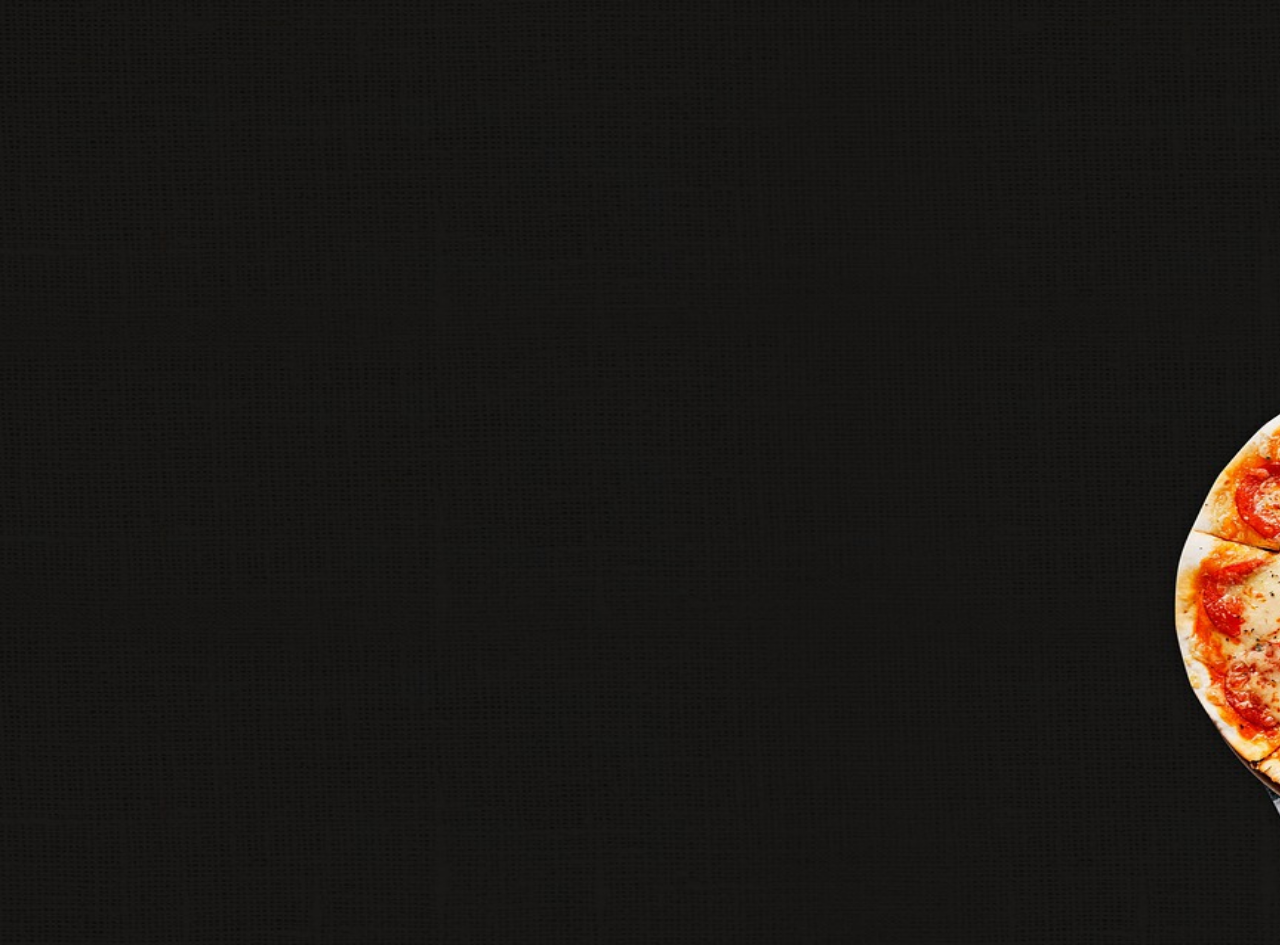
<file: index.html>
<!DOCTYPE html>
<html>
<head>
	<meta charset="utf-8">
	<meta name="viewport" content="width=device-width, initial-scale=1">
	<link rel="stylesheet" type="text/css" href="assets/style.css">
	<link rel="stylesheet" href="dist/css/lightbox.css">
	<title>
		ქეთოსთან
	</title>
</head>
<body>


<section class="baner-section">
	<div class="baner-img">
		
		<img src="img/baner1.jpg">

	</div>


	
</section>

<script src="dist/js/lightbox-plus-jquery.js"></script>


</body>
</html>
</file>
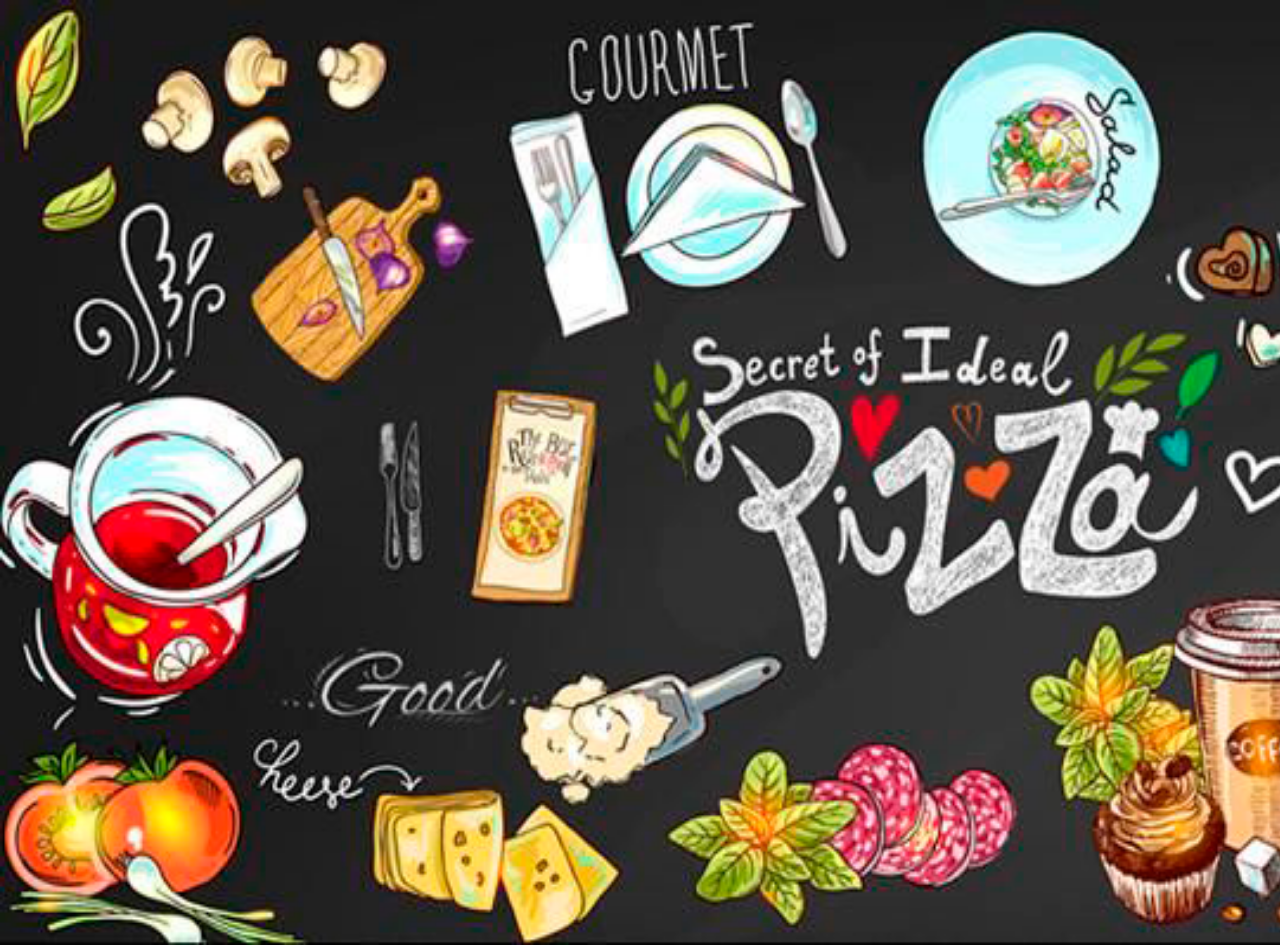
<file: margarita-recipe.html>
<!DOCTYPE html>
<html>
<head>
	<meta charset="utf-8">
	<link rel="stylesheet" type="text/css" href="assets/style.css">
	<link rel="stylesheet" href="dist/css/lightbox.css">
	<title>
		ქეთოსთან
	</title>
</head>
<body>


<section class="baner-section">
	<div class="baner-img">
		<img src="img/image312.png">

	</div>


	
</section>

<script src="dist/js/lightbox-plus-jquery.js"></script>


</body>
</html>
</file>
<file: assets/style.css>
* {
	margin: 0;
	padding: 0;
}


.baner-img img {
	width: 1895px;
	height: 945px;
	position: relative;
}

@media only screen
and (min-device-width: 375px)
and (max-device-width: 812px) {

	* {
	margin: 0%;
	padding: 0%;
}


	.baner-img img {
		width: 100%;
		height: 100%;
	}
	.baner-section {
		width: 100%;
		height: 100%;

	}
}
</file>
